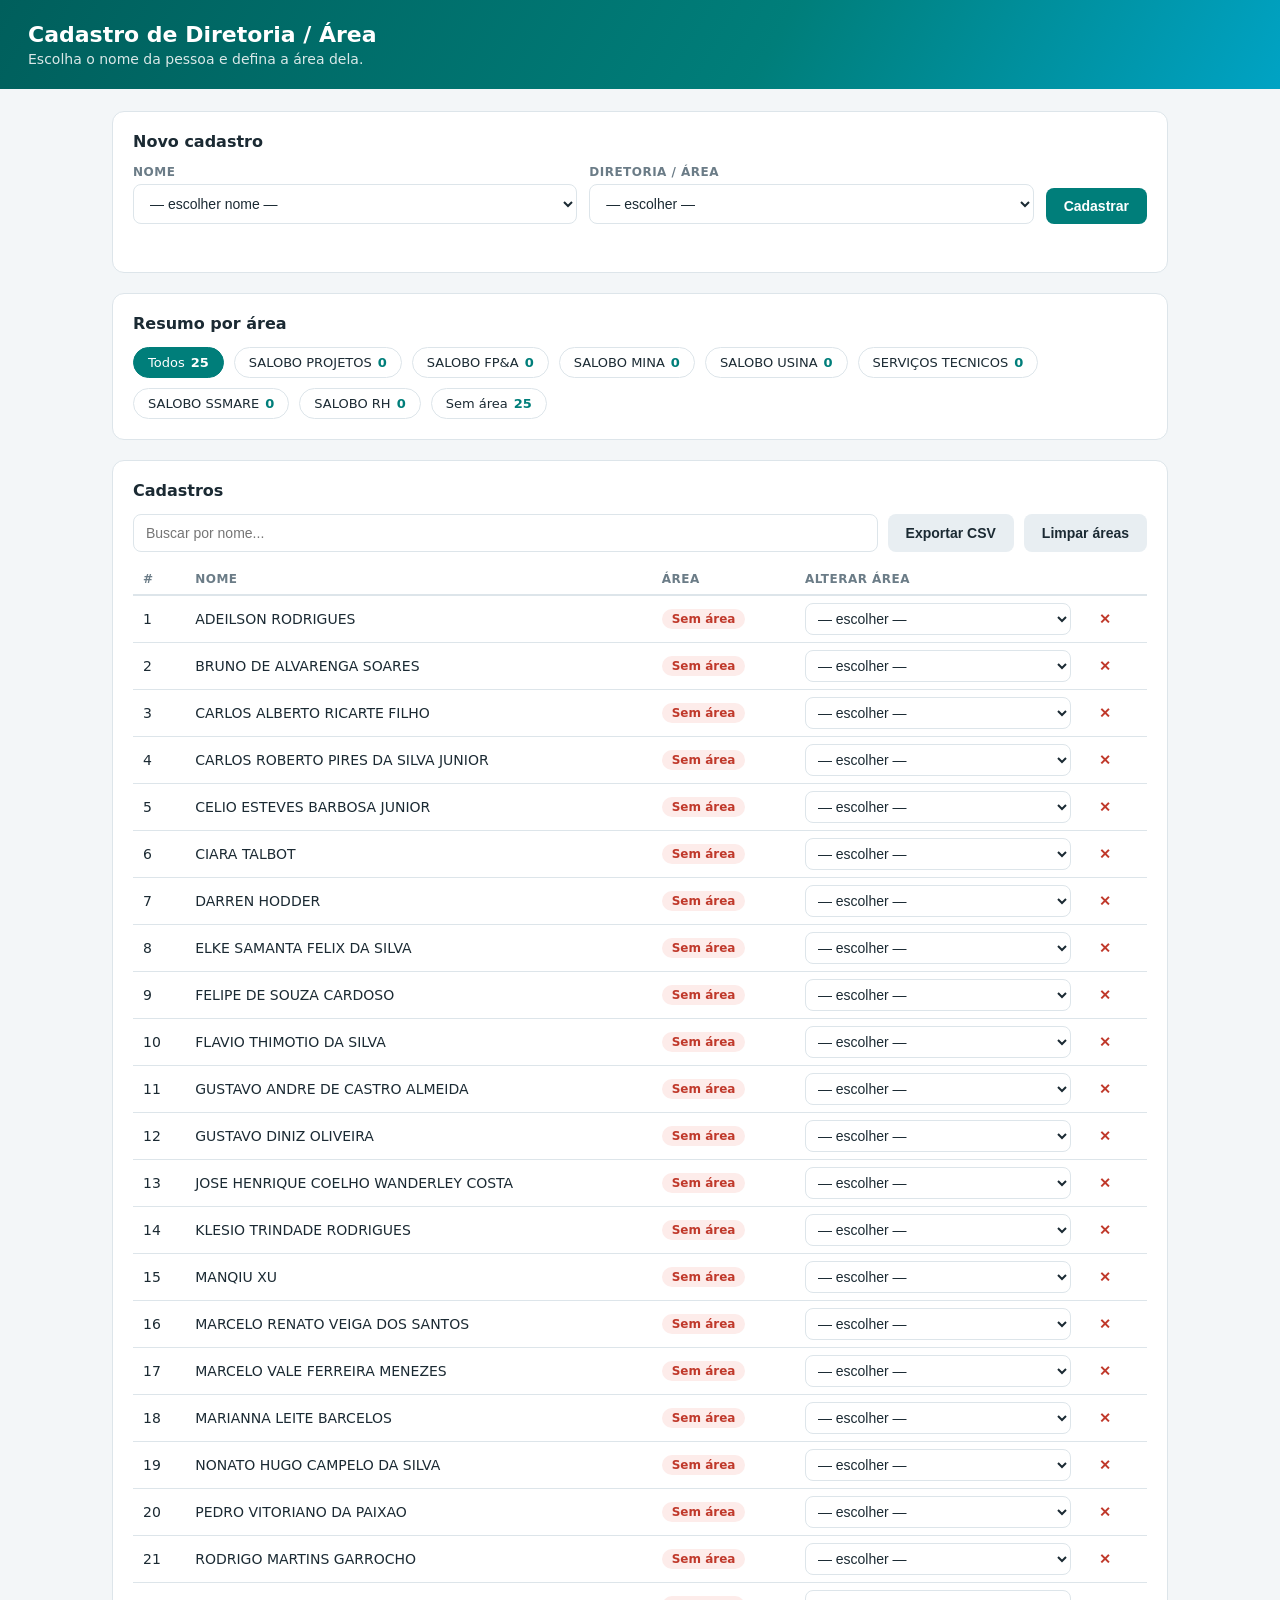
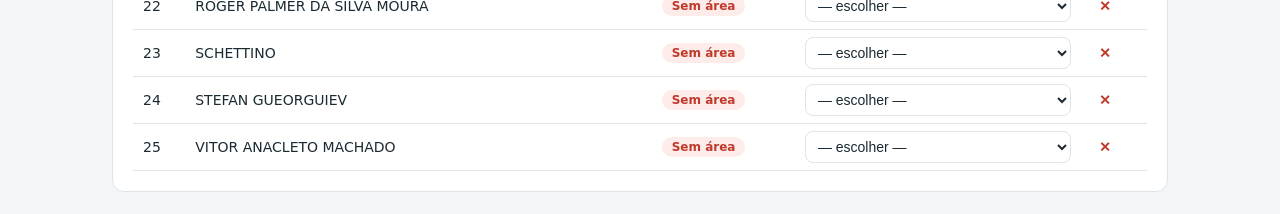
<file: index.html>
<!DOCTYPE html>
<html lang="pt-BR">
<head>
<meta charset="UTF-8">
<meta name="viewport" content="width=device-width, initial-scale=1">
<title>Cadastro de Diretoria / Área</title>
<link rel="stylesheet" href="style.css">
</head>
<body>
<header>
  <h1>Cadastro de Diretoria / Área</h1>
  <p>Escolha o nome da pessoa e defina a área dela.</p>
</header>

<main>
  <section class="card">
    <h2>Novo cadastro</h2>
    <div class="form">
      <div>
        <label for="selNome">Nome</label>
        <select id="selNome"></select>
      </div>
      <div>
        <label for="selArea">Diretoria / Área</label>
        <select id="selArea"></select>
      </div>
      <button id="btnSalvar">Cadastrar</button>
    </div>
    <div class="msg" id="msg"></div>
  </section>

  <section class="card">
    <h2>Resumo por área</h2>
    <div class="stats" id="stats"></div>
  </section>

  <section class="card">
    <h2>Cadastros</h2>
    <div class="tools">
      <input type="text" id="busca" placeholder="Buscar por nome...">
      <button class="sec" id="btnCsv">Exportar CSV</button>
      <button class="sec" id="btnLimpar">Limpar áreas</button>
    </div>
    <div class="scroll">
      <table>
        <thead><tr><th>#</th><th>Nome</th><th>Área</th><th>Alterar área</th><th></th></tr></thead>
        <tbody id="tbody"></tbody>
      </table>
    </div>
  </section>
</main>

<script src="script.js"></script>
</body>
</html>
</file>
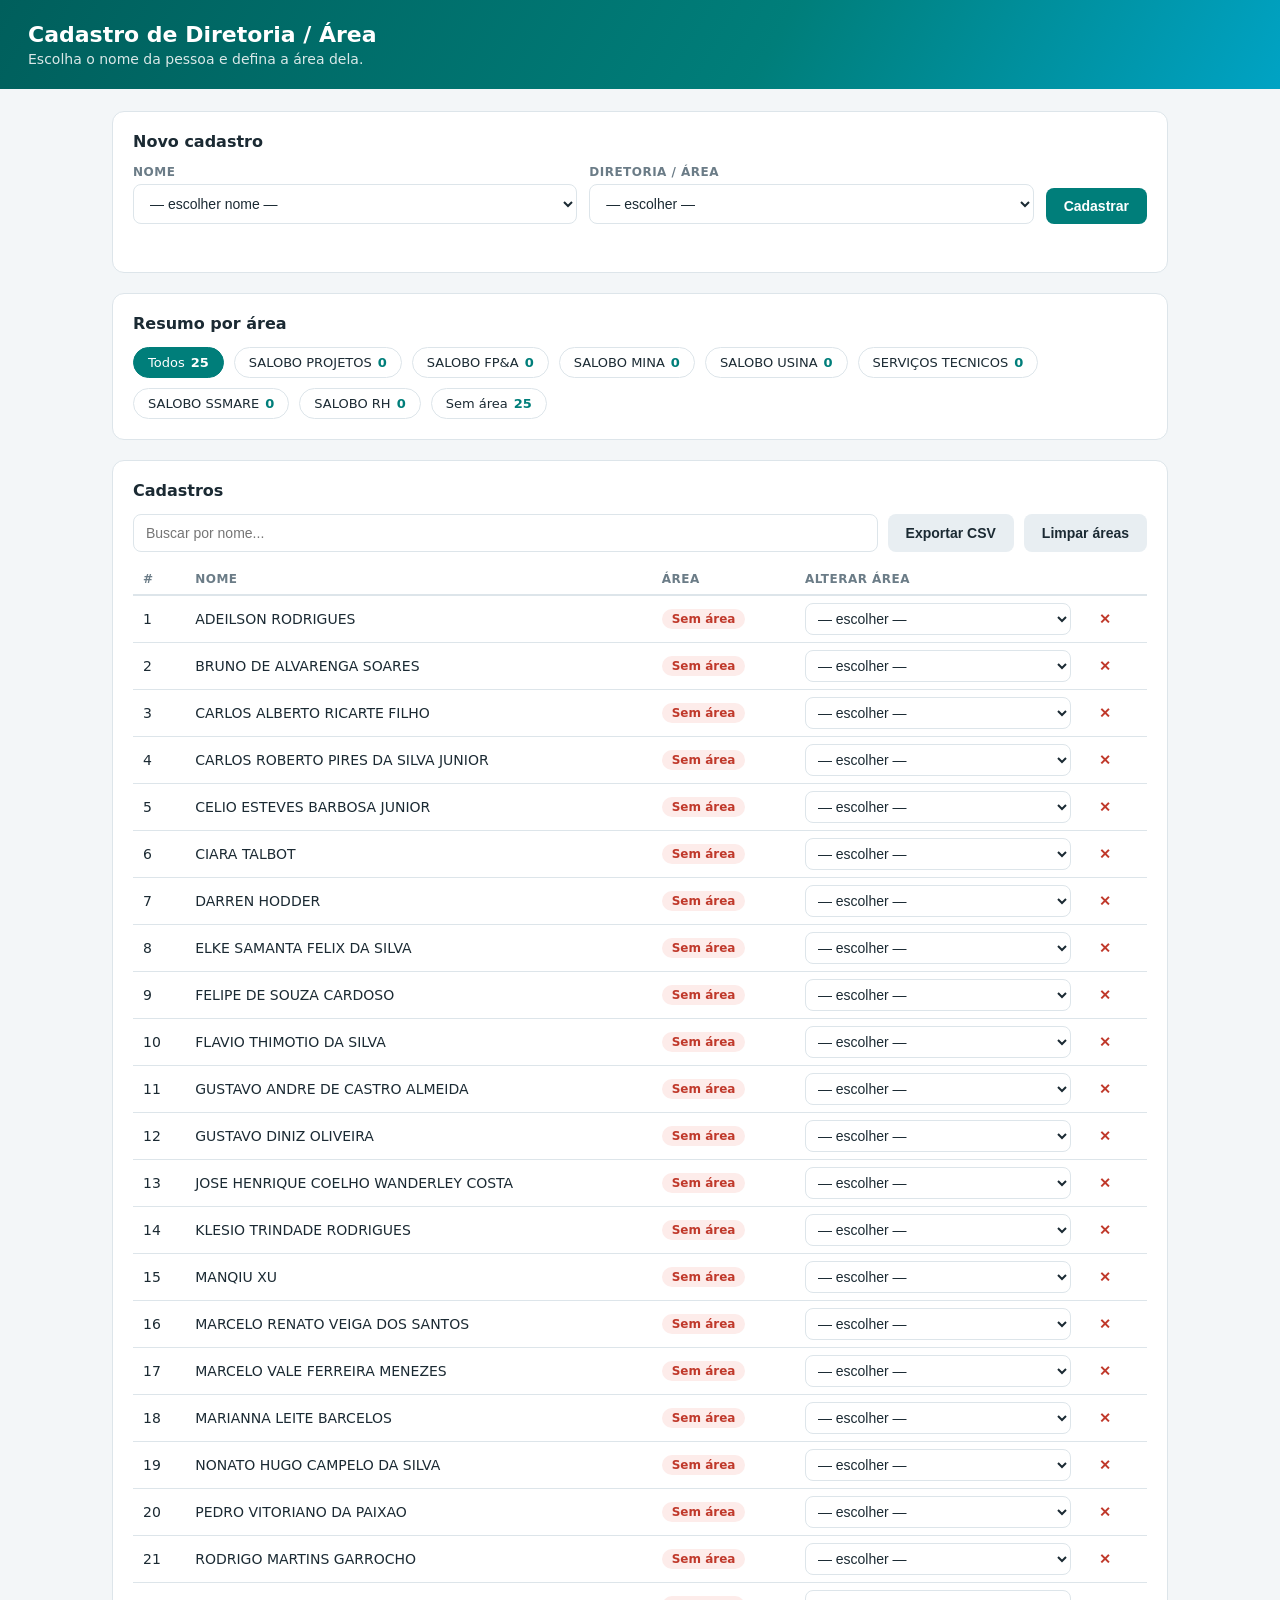
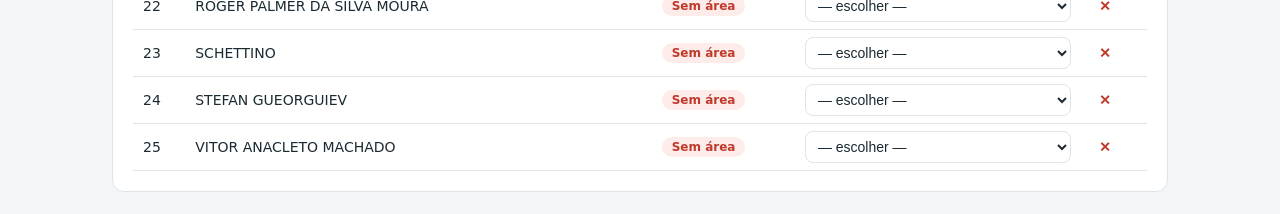
<file: cadastro_diretoria_area (1).html>
<!DOCTYPE html>
<html lang="pt-BR">
<head>
<meta charset="UTF-8">
<meta name="viewport" content="width=device-width, initial-scale=1">
<title>Cadastro de Diretoria / Área</title>
<style>
:root{
  --bg:#f3f6f8; --card:#fff; --ink:#1b2a33; --muted:#6b7c87; --line:#dde5ea;
  --brand:#007e7a; --brand-d:#005f5c; --accent:#00a3c4; --danger:#c0392b; --ok:#1e8e5a;
}
*{box-sizing:border-box}
body{margin:0;font-family:"Segoe UI",system-ui,Arial,sans-serif;background:var(--bg);color:var(--ink)}
header{background:linear-gradient(120deg,var(--brand-d),var(--brand) 60%,var(--accent));color:#fff;padding:22px 28px}
header h1{margin:0;font-size:22px;font-weight:600}
header p{margin:4px 0 0;opacity:.85;font-size:14px}
main{max-width:1100px;margin:0 auto;padding:22px;display:grid;gap:20px}
.card{background:var(--card);border:1px solid var(--line);border-radius:12px;padding:20px}
.card h2{margin:0 0 14px;font-size:16px}
.form{display:grid;grid-template-columns:1fr 1fr auto;gap:12px;align-items:end}
label{display:block;font-size:12px;color:var(--muted);margin-bottom:5px;font-weight:600;text-transform:uppercase;letter-spacing:.04em}
select,input[type=text]{width:100%;padding:10px 12px;border:1px solid var(--line);border-radius:8px;font-size:14px;background:#fff;color:var(--ink)}
select:focus,input:focus{outline:2px solid var(--accent);border-color:transparent}
button{cursor:pointer;border:0;border-radius:8px;padding:10px 18px;font-size:14px;font-weight:600;background:var(--brand);color:#fff;transition:.15s}
button:hover{background:var(--brand-d)}
button.sec{background:#e8eef2;color:var(--ink)}
button.sec:hover{background:#d8e2e8}
.msg{margin-top:10px;font-size:13px;min-height:18px}
.msg.ok{color:var(--ok)} .msg.err{color:var(--danger)}
.stats{display:flex;flex-wrap:wrap;gap:10px}
.chip{border:1px solid var(--line);background:#fff;border-radius:999px;padding:7px 14px;font-size:13px;cursor:pointer}
.chip b{margin-left:6px;color:var(--brand)}
.chip.active{background:var(--brand);color:#fff;border-color:var(--brand)}
.chip.active b{color:#fff}
.tools{display:flex;gap:10px;flex-wrap:wrap;margin-bottom:12px}
.tools input{flex:1;min-width:200px}
table{width:100%;border-collapse:collapse;font-size:14px}
th{text-align:left;font-size:12px;color:var(--muted);text-transform:uppercase;letter-spacing:.04em;padding:8px 10px;border-bottom:2px solid var(--line)}
td{padding:7px 10px;border-bottom:1px solid var(--line)}
tr:hover td{background:#f8fbfc}
td select{padding:6px 8px}
.badge{display:inline-block;padding:3px 10px;border-radius:999px;font-size:12px;font-weight:600;background:#e3f4f3;color:var(--brand-d)}
.badge.none{background:#fdecea;color:var(--danger)}
.x{background:transparent;color:var(--danger);padding:4px 8px}
.x:hover{background:#fdecea}
.scroll{overflow-x:auto}
@media(max-width:720px){.form{grid-template-columns:1fr}}
</style>
</head>
<body>
<header>
  <h1>Cadastro de Diretoria / Área</h1>
  <p>Escolha o nome da pessoa e defina a área dela.</p>
</header>

<main>
  <section class="card">
    <h2>Novo cadastro</h2>
    <div class="form">
      <div>
        <label for="selNome">Nome</label>
        <select id="selNome"></select>
      </div>
      <div>
        <label for="selArea">Diretoria / Área</label>
        <select id="selArea"></select>
      </div>
      <button id="btnSalvar">Cadastrar</button>
    </div>
    <div class="msg" id="msg"></div>
  </section>

  <section class="card">
    <h2>Resumo por área</h2>
    <div class="stats" id="stats"></div>
  </section>

  <section class="card">
    <h2>Cadastros</h2>
    <div class="tools">
      <input type="text" id="busca" placeholder="Buscar por nome...">
      <button class="sec" id="btnCsv">Exportar CSV</button>
      <button class="sec" id="btnLimpar">Limpar áreas</button>
    </div>
    <div class="scroll">
      <table>
        <thead><tr><th>#</th><th>Nome</th><th>Área</th><th>Alterar área</th><th></th></tr></thead>
        <tbody id="tbody"></tbody>
      </table>
    </div>
  </section>
</main>

<script>
const AREAS = [
  "SALOBO PROJETOS","SALOBO FP&A","SALOBO MINA","SALOBO USINA",
  "SERVIÇOS TECNICOS","SALOBO SSMARE","SALOBO RH"
];

const NOMES_INICIAIS = [
  "ADEILSON RODRIGUES","SCHETTINO","BRUNO DE ALVARENGA SOARES",
  "MARCELO RENATO VEIGA DOS SANTOS","CARLOS ALBERTO RICARTE FILHO",
  "CARLOS ROBERTO PIRES DA SILVA JUNIOR","CELIO ESTEVES BARBOSA JUNIOR",
  "CIARA TALBOT","DARREN HODDER","ELKE SAMANTA FELIX DA SILVA",
  "FELIPE DE SOUZA CARDOSO","FLAVIO THIMOTIO DA SILVA",
  "GUSTAVO ANDRE DE CASTRO ALMEIDA","GUSTAVO DINIZ OLIVEIRA",
  "JOSE HENRIQUE COELHO WANDERLEY COSTA","KLESIO TRINDADE RODRIGUES",
  "MANQIU XU","MARCELO VALE FERREIRA MENEZES","MARIANNA LEITE BARCELOS",
  "NONATO HUGO CAMPELO DA SILVA","PEDRO VITORIANO DA PAIXAO",
  "RODRIGO MARTINS GARROCHO","ROGER PALMER DA SILVA MOURA",
  "VITOR ANACLETO MACHADO","STEFAN GUEORGUIEV"
];

const KEY = "cadastro_diretoria_area_v1";
let dados = {};          // { nome: area | "" }
let filtro = "";         // área filtrada
let busca = "";

function carregar(){
  try{
    const salvo = localStorage.getItem(KEY);
    if(salvo) dados = JSON.parse(salvo);
  }catch(e){ dados = {}; }
  NOMES_INICIAIS.forEach(n => { if(!(n in dados)) dados[n] = ""; });
}
function salvar(){
  try{ localStorage.setItem(KEY, JSON.stringify(dados)); }catch(e){}
}

function opcoesArea(selecionada, comVazio){
  let h = comVazio ? '<option value="">— escolher —</option>' : '';
  AREAS.forEach(a => h += `<option value="${a}"${a===selecionada?' selected':''}>${a}</option>`);
  return h;
}

function montarSelects(){
  const nomes = Object.keys(dados).sort((a,b)=>a.localeCompare(b,'pt-BR'));
  document.getElementById("selNome").innerHTML =
    '<option value="">— escolher nome —</option>' +
    nomes.map(n => `<option value="${n}">${n}${dados[n] ? "  ("+dados[n]+")" : ""}</option>`).join("");
  document.getElementById("selArea").innerHTML = opcoesArea("", true);
}

function montarStats(){
  const cont = {}; AREAS.forEach(a => cont[a]=0);
  let sem = 0;
  Object.values(dados).forEach(a => { if(a) cont[a]++; else sem++; });
  let h = `<div class="chip${filtro===""?' active':''}" data-f="">Todos<b>${Object.keys(dados).length}</b></div>`;
  AREAS.forEach(a => h += `<div class="chip${filtro===a?' active':''}" data-f="${a}">${a}<b>${cont[a]}</b></div>`);
  h += `<div class="chip${filtro==='__sem'?' active':''}" data-f="__sem">Sem área<b>${sem}</b></div>`;
  const el = document.getElementById("stats");
  el.innerHTML = h;
  el.querySelectorAll(".chip").forEach(c => c.onclick = () => { filtro = c.dataset.f; render(); });
}

function montarTabela(){
  let nomes = Object.keys(dados).sort((a,b)=>a.localeCompare(b,'pt-BR'));
  if(filtro === "__sem") nomes = nomes.filter(n => !dados[n]);
  else if(filtro) nomes = nomes.filter(n => dados[n] === filtro);
  if(busca) nomes = nomes.filter(n => n.toLowerCase().includes(busca.toLowerCase()));

  const tb = document.getElementById("tbody");
  if(!nomes.length){
    tb.innerHTML = '<tr><td colspan="5" style="text-align:center;color:#6b7c87;padding:22px">Nenhum registro encontrado.</td></tr>';
    return;
  }
  tb.innerHTML = nomes.map((n,i) => `
    <tr>
      <td>${i+1}</td>
      <td>${n}</td>
      <td>${dados[n] ? `<span class="badge">${dados[n]}</span>` : '<span class="badge none">Sem área</span>'}</td>
      <td><select data-nome="${n}">${opcoesArea(dados[n], true)}</select></td>
      <td><button class="x" data-del="${n}" title="Remover nome da lista">✕</button></td>
    </tr>`).join("");

  tb.querySelectorAll("select").forEach(s => s.onchange = () => {
    dados[s.dataset.nome] = s.value; salvar(); render();
  });
  tb.querySelectorAll("[data-del]").forEach(b => b.onclick = () => {
    if(confirm("Remover " + b.dataset.del + " da lista?")){
      delete dados[b.dataset.del]; salvar(); render();
    }
  });
}

function render(){ montarSelects(); montarStats(); montarTabela(); }

function mensagem(t, tipo){
  const m = document.getElementById("msg");
  m.textContent = t; m.className = "msg " + tipo;
  setTimeout(()=>{ m.textContent=""; }, 3500);
}

document.getElementById("btnSalvar").onclick = () => {
  const nome = document.getElementById("selNome").value;
  const area = document.getElementById("selArea").value;
  if(!nome){ mensagem("Escolha um nome.", "err"); return; }
  if(!area){ mensagem("Escolha a área.", "err"); return; }
  dados[nome] = area; salvar(); render();
  mensagem(nome + " cadastrado(a) em " + area + ".", "ok");
};

document.getElementById("selNome").onchange = e => {
  const n = e.target.value;
  document.getElementById("selArea").value = n && dados[n] ? dados[n] : "";
};

document.getElementById("busca").oninput = e => { busca = e.target.value; montarTabela(); };

document.getElementById("btnCsv").onclick = () => {
  const linhas = ["Nome;Area"];
  Object.keys(dados).sort((a,b)=>a.localeCompare(b,'pt-BR'))
    .forEach(n => linhas.push(`${n};${dados[n]||""}`));
  const blob = new Blob(["\ufeff" + linhas.join("\n")], {type:"text/csv;charset=utf-8"});
  const a = document.createElement("a");
  a.href = URL.createObjectURL(blob);
  a.download = "cadastro_diretoria_area.csv";
  a.click();
  URL.revokeObjectURL(a.href);
};

document.getElementById("btnLimpar").onclick = () => {
  if(confirm("Apagar a área de todos os nomes?")){
    Object.keys(dados).forEach(n => dados[n] = "");
    salvar(); render();
  }
};

carregar();
render();
</script>
</body>
</html>
</file>
<file: style.css>
:root{
  --bg:#f3f6f8; --card:#fff; --ink:#1b2a33; --muted:#6b7c87; --line:#dde5ea;
  --brand:#007e7a; --brand-d:#005f5c; --accent:#00a3c4; --danger:#c0392b; --ok:#1e8e5a;
}
*{box-sizing:border-box}
body{margin:0;font-family:"Segoe UI",system-ui,Arial,sans-serif;background:var(--bg);color:var(--ink)}
header{background:linear-gradient(120deg,var(--brand-d),var(--brand) 60%,var(--accent));color:#fff;padding:22px 28px}
header h1{margin:0;font-size:22px;font-weight:600}
header p{margin:4px 0 0;opacity:.85;font-size:14px}
main{max-width:1100px;margin:0 auto;padding:22px;display:grid;gap:20px}
.card{background:var(--card);border:1px solid var(--line);border-radius:12px;padding:20px}
.card h2{margin:0 0 14px;font-size:16px}
.form{display:grid;grid-template-columns:1fr 1fr auto;gap:12px;align-items:end}
label{display:block;font-size:12px;color:var(--muted);margin-bottom:5px;font-weight:600;text-transform:uppercase;letter-spacing:.04em}
select,input[type=text]{width:100%;padding:10px 12px;border:1px solid var(--line);border-radius:8px;font-size:14px;background:#fff;color:var(--ink)}
select:focus,input:focus{outline:2px solid var(--accent);border-color:transparent}
button{cursor:pointer;border:0;border-radius:8px;padding:10px 18px;font-size:14px;font-weight:600;background:var(--brand);color:#fff;transition:.15s}
button:hover{background:var(--brand-d)}
button.sec{background:#e8eef2;color:var(--ink)}
button.sec:hover{background:#d8e2e8}
.msg{margin-top:10px;font-size:13px;min-height:18px}
.msg.ok{color:var(--ok)} .msg.err{color:var(--danger)}
.stats{display:flex;flex-wrap:wrap;gap:10px}
.chip{border:1px solid var(--line);background:#fff;border-radius:999px;padding:7px 14px;font-size:13px;cursor:pointer}
.chip b{margin-left:6px;color:var(--brand)}
.chip.active{background:var(--brand);color:#fff;border-color:var(--brand)}
.chip.active b{color:#fff}
.tools{display:flex;gap:10px;flex-wrap:wrap;margin-bottom:12px}
.tools input{flex:1;min-width:200px}
table{width:100%;border-collapse:collapse;font-size:14px}
th{text-align:left;font-size:12px;color:var(--muted);text-transform:uppercase;letter-spacing:.04em;padding:8px 10px;border-bottom:2px solid var(--line)}
td{padding:7px 10px;border-bottom:1px solid var(--line)}
tr:hover td{background:#f8fbfc}
td select{padding:6px 8px}
.badge{display:inline-block;padding:3px 10px;border-radius:999px;font-size:12px;font-weight:600;background:#e3f4f3;color:var(--brand-d)}
.badge.none{background:#fdecea;color:var(--danger)}
.x{background:transparent;color:var(--danger);padding:4px 8px}
.x:hover{background:#fdecea}
.scroll{overflow-x:auto}
@media(max-width:720px){.form{grid-template-columns:1fr}}
</file>
